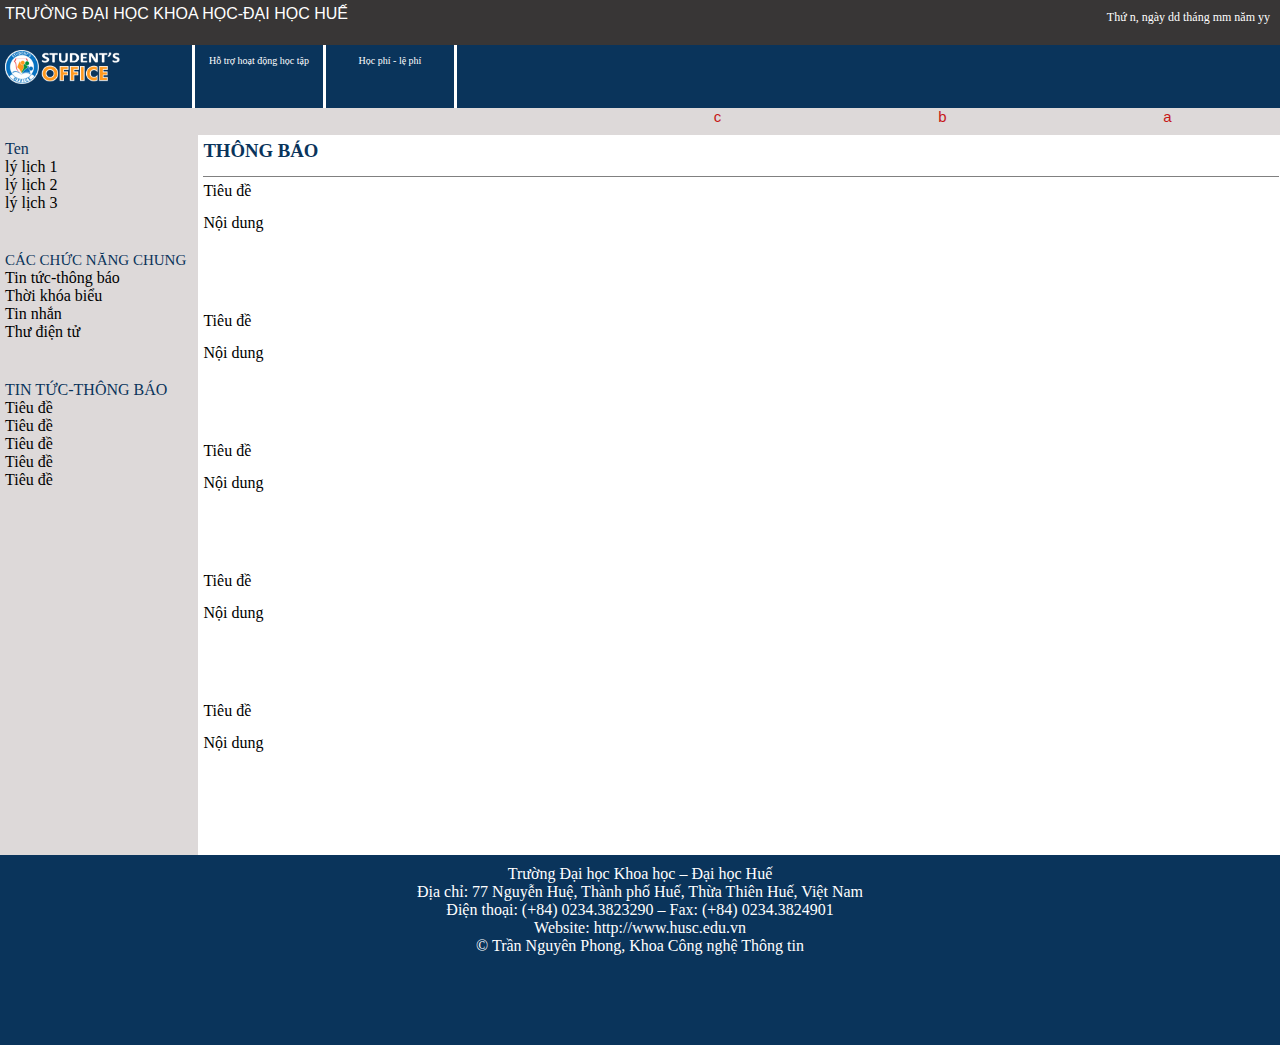
<file: html/index.html>
<!DOCTYPE html>
<html lang="en">

<head>
    <meta charset="UTF-8">
    <meta name="viewport" content="width=device-width, initial-scale=1.0">
    <title>Document</title>
    <link rel="stylesheet" href="css/khoahoc.css">
</head>

<body>
    <div class="tieude">
        <div class="content1">TRƯỜNG ĐẠI HỌC KHOA HỌC-ĐẠI HỌC HUẾ</div>
        <div class="content2">Thứ n, ngày dd tháng mm năm yy </div>
    </div>
    <div class="menu">
        <div class="thanhmenu menu1"><img src="img/logo.png" alt=""></div>
        <div class="thanhmenu menu2">
            <p>Hỗ trợ hoạt động học tập</p>
        </div>
        <div class="thanhmenu menu3">
            <p>Học phí - lệ phí</p>
        </div>
    </div>
    <div class="thoigian">
        <div class="tg">a</div>
        <div class="tg">b</div>
        <div class="tg">c</div>
    </div>
    <div class="thongbao">
        <div class="tb tb1">
            <div class="lylich">
                <div class="ten">Ten</div>
                <div>lý lịch 1</div>
                <div>lý lịch 2</div>
                <div>lý lịch 3</div>
            </div>
            <div class="chucnang">
                <div class="cn">CÁC CHỨC NĂNG CHUNG</div>
                <div>Tin tức-thông báo</div>
                <div>Thời khóa biểu</div>
                <div>Tin nhắn</div>
                <div>Thư điện tử</div>
            </div>
            <div class="tintuc">
                <div class="td1">TIN TỨC-THÔNG BÁO</div>
                <div>Tiêu đề</div>
                <div>Tiêu đề</div>
                <div>Tiêu đề</div>
                <div>Tiêu đề</div>
                <div>Tiêu đề</div>
            </div>
        </div>
        <div class="tb tb2">
            <div class="Ten2">
                <h3>THÔNG BÁO</h3>
            </div>
            <div class="cacthongbao">
                <div class="ctb">
                    <div class="ctb1">Tiêu đề</div>
                    <div class="ctb2">Nội dung</div>
                </div>
                <div class="ctb">
                    <div class="ctb1">Tiêu đề</div>
                    <div class="ctb2">Nội dung</div>
                </div>
                <div class="ctb">
                    <div class="ctb1">Tiêu đề</div>
                    <div class="ctb2">Nội dung</div>
                </div>
                <div class="ctb">
                    <div class="ctb1">Tiêu đề</div>
                    <div class="ctb2">Nội dung</div>
                </div>
                <div class="ctb">
                    <div class="ctb1">Tiêu đề</div>
                    <div class="ctb2">Nội dung</div>
                </div>
            </div>
        </div>
    </div>
    <div class="end">
        Trường Đại học Khoa học – Đại học Huế <br>

        Địa chỉ: 77 Nguyễn Huệ, Thành phố Huế, Thừa Thiên Huế, Việt Nam <br>

        Điện thoại: (+84) 0234.3823290 – Fax: (+84) 0234.3824901 <br>

        Website: http://www.husc.edu.vn <br>

        © Trần Nguyên Phong, Khoa Công nghệ Thông tin
    </div>
</body>

</html>
</file>
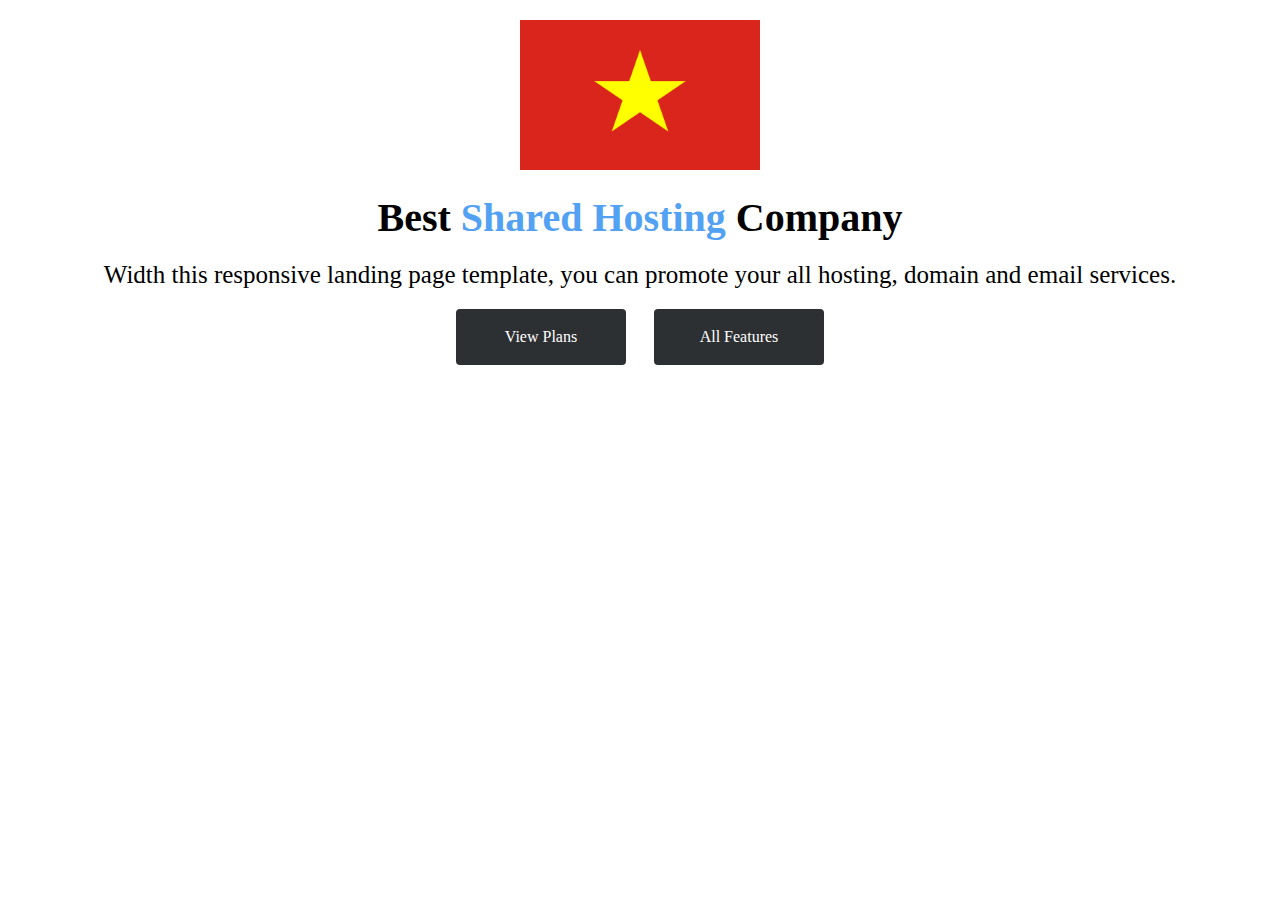
<file: BaiTapHTML/bt1.html>
<!DOCTYPE html>
<html lang="en">
<head>
    <meta charset="UTF-8">
    <meta name="viewport" content="width=device-width, initial-scale=1.0">
    <title>Bài Tập 1</title>
    <link rel="stylesheet" href="css/bt1.css">
</head>
<body>
    <div class="container">
        <img class="laco" src="img/laco.jpg" >
        <h2 class="text">Best <strong class="highlight">Shared Hosting</strong> Company</h2>
        <p class="content">Width this responsive landing page template, you can promote your all hosting, domain and email services.</p>
        <ul class="danhsach">
            <li class="danhsach_list"><a class="danhsach_link" href="#">View Plans</a></li>
            <li class="danhsach_list"><a class="danhsach_link" href="#">All Features</a></li>
        </ul>
    </div>
</body>
</html>
</file>
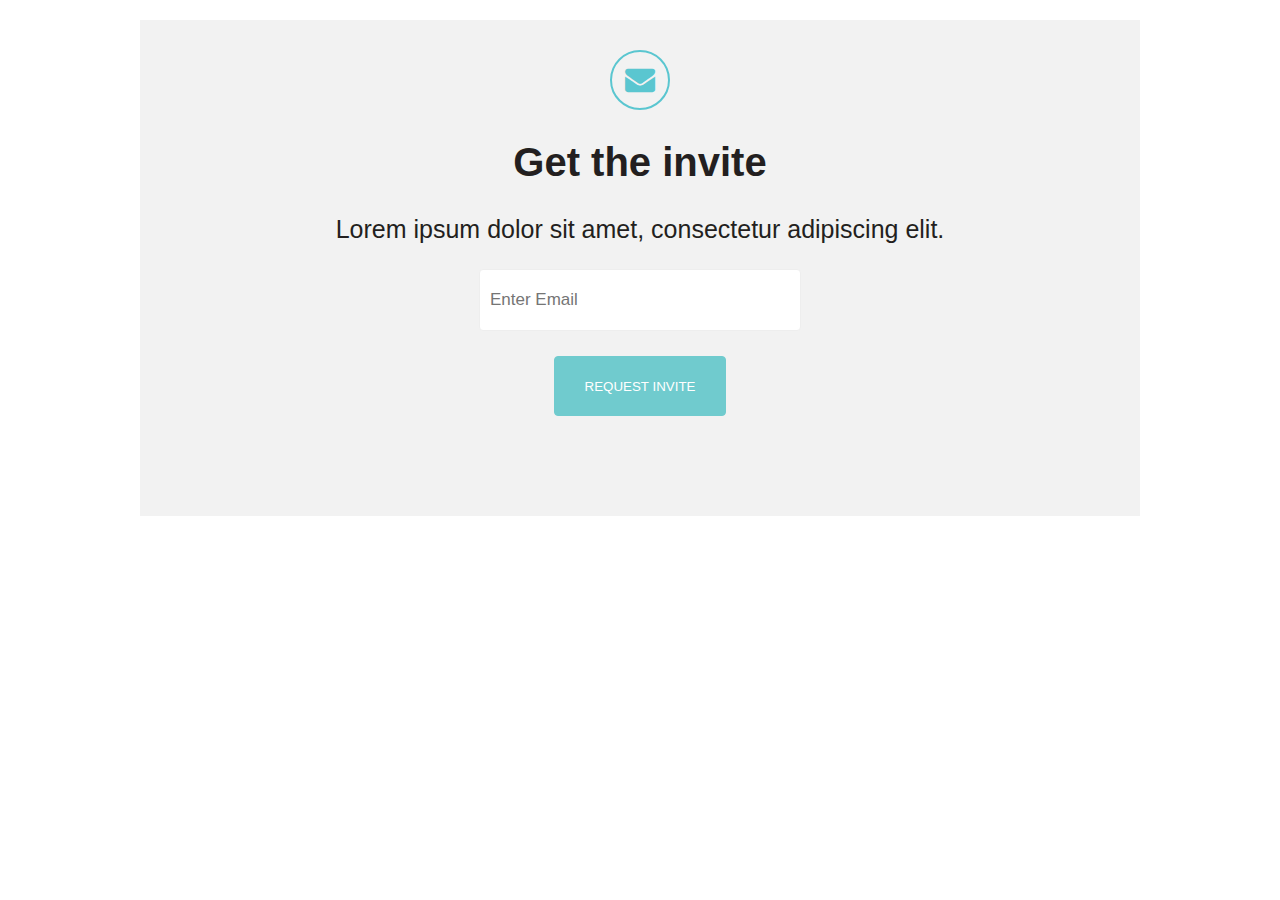
<file: BaiTapHTML/bt3.html>
<!DOCTYPE html>
<html lang="en">
<head>
    <meta charset="UTF-8">
    <meta name="viewport" content="width=device-width, initial-scale=1.0">
    <link rel="stylesheet" href="css/bt3.css">
    <link rel="stylesheet" href="https://cdnjs.cloudflare.com/ajax/libs/font-awesome/4.7.0/css/font-awesome.min.css">
    <title>Bài Tập 3</title>
</head>
<body>
    <div class="container">
        <p class="icon"><i class="fa fa-envelope"></i></p>
        <h2 class="title">Get the invite</h2>
        <p class="text">Lorem ipsum dolor sit amet, consectetur adipiscing elit.</p>
        <P class="email"><input type="email" placeholder="Enter Email"></P>
        <P><button class="click">REQUEST INVITE</button></P>
    </div>
</body>
</html>
</file>
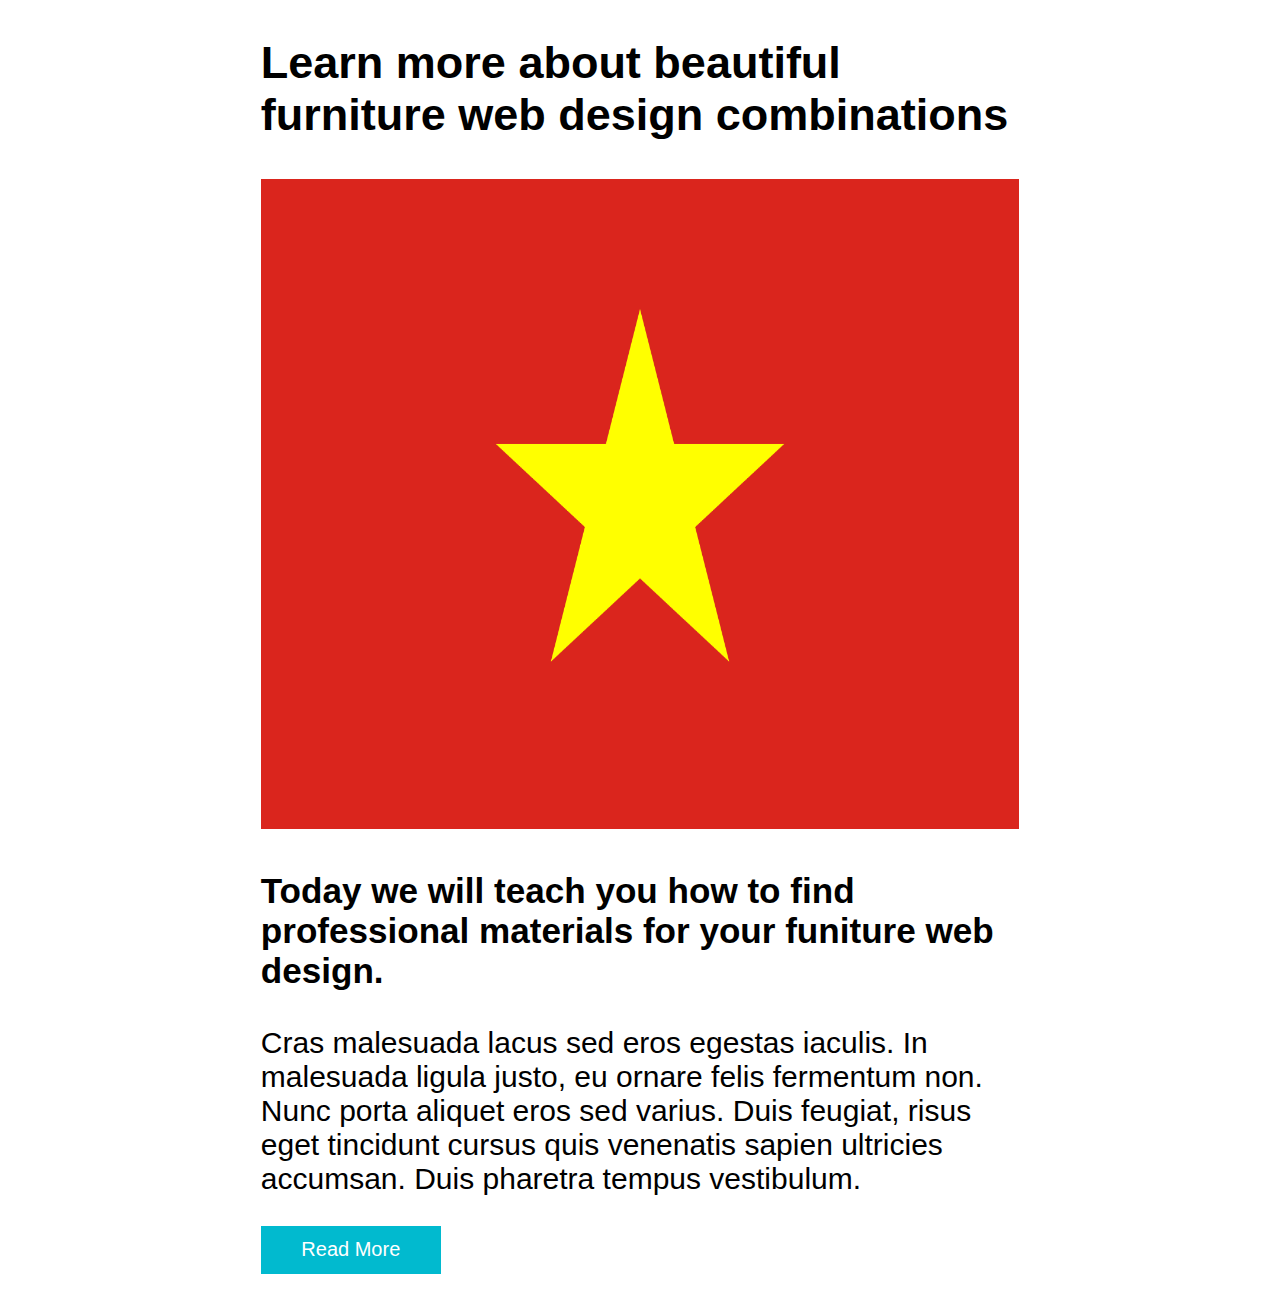
<file: BaiTapHTML/bt4.html>
<!DOCTYPE html>
<html lang="en">
<head>
    <meta charset="UTF-8">
    <meta name="viewport" content="width=device-width, initial-scale=1.0">
    <link rel="stylesheet" href="css/bt4.css">
    <title>Bài Tập 4</title>
</head>
<body>
    <div class="container">
        <h2 class="title">Learn more about beautiful furniture web design combinations</h2>
        <img src="img/laco.jpg" class="photo">
        <h3 class="item">Today we will teach you how to find professional materials for your funiture web design.</h3>
        <p class="text">Cras malesuada lacus sed eros egestas iaculis. In malesuada ligula justo, eu ornare felis fermentum non. Nunc porta aliquet eros sed varius. Duis feugiat, risus eget tincidunt cursus quis venenatis sapien ultricies accumsan. Duis pharetra tempus vestibulum.</p>
        <button class="click_more"><a class="click_a" href="#">Read More</a></button>
    </div>
    
</body>
</html>
</file>
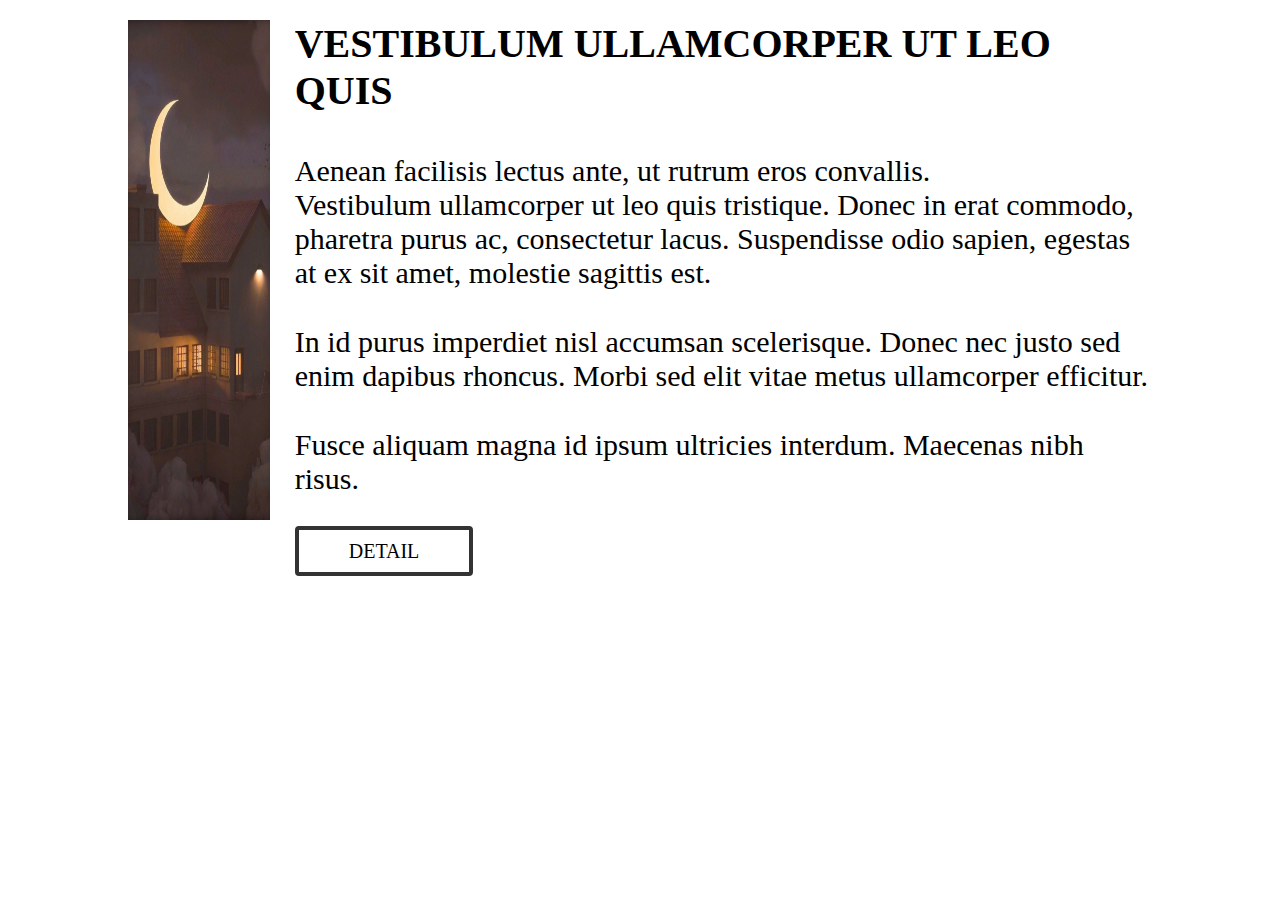
<file: BaiTapHTML/bt5.html>
<!DOCTYPE html>
<html lang="en">
<head>
    <meta charset="UTF-8">
    <meta name="viewport" content="width=device-width, initial-scale=1.0">
    <link rel="stylesheet" href="css/bt5.css">
    <title>Bài Tập 5</title>
</head>
<body>
    <section class="container">
        <div class="photo">
            <img class="img_laco" src="img/img_bai5.jpg">
        </div>
        <div class="item">
            <h2 class="title">Vestibulum ullamcorper ut leo quis</h2>
            <div class="text">
                <p class="content">Aenean facilisis lectus ante, ut rutrum eros convallis.<br>
                Vestibulum ullamcorper ut leo quis tristique. Donec in erat commodo, pharetra purus ac, consectetur lacus. Suspendisse odio sapien, egestas at ex sit amet, molestie sagittis est.</p>
                <p class="content">In id purus imperdiet nisl accumsan scelerisque. Donec nec justo sed enim dapibus rhoncus. Morbi sed elit vitae metus ullamcorper efficitur.</p>
                <p class="content">Fusce aliquam magna id ipsum ultricies interdum. Maecenas nibh risus.</p>
            </div>
            <p class="click"><a class="click_a" href="#">DETAIL</a></p>
        </div>
      </section>
</body>
</html>
</file>
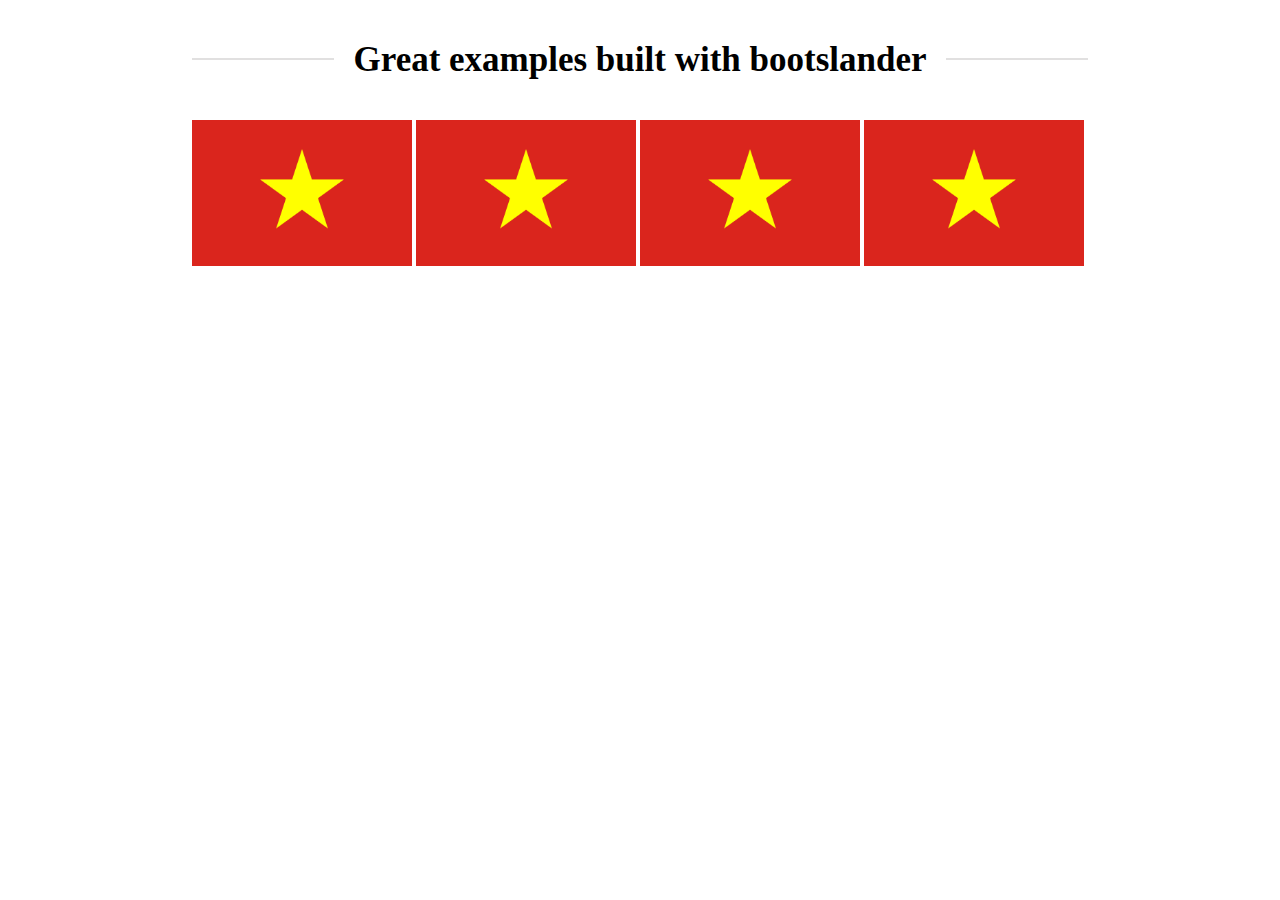
<file: BaiTapHTML/bt6.html>
<!DOCTYPE html>
<html lang="en">
<head>
    <meta charset="UTF-8">
    <meta name="viewport" content="width=device-width, initial-scale=1.0">
    <link rel="stylesheet" href="css/bt6.css">
    <title>Bài Tập 6</title>
</head>
<body>
    <div class="container">
        <h2 class="title"><span class="line">Great examples built with bootslander</span></h2>
        <div class="item">
            <a class="link_img" href="#"><img class="img_laco" src="img/laco.jpg" alt=""></a>
            <a class="link_img" href="#"><img class="img_laco" src="img/laco.jpg" alt=""></a>
            <a class="link_img" href="#"><img class="img_laco" src="img/laco.jpg" alt=""></a>
            <a class="link_img" href="#"><img class="img_laco" src="img/laco.jpg" alt=""></a>
        </div>
    </div>
</body>
</html>
</file>
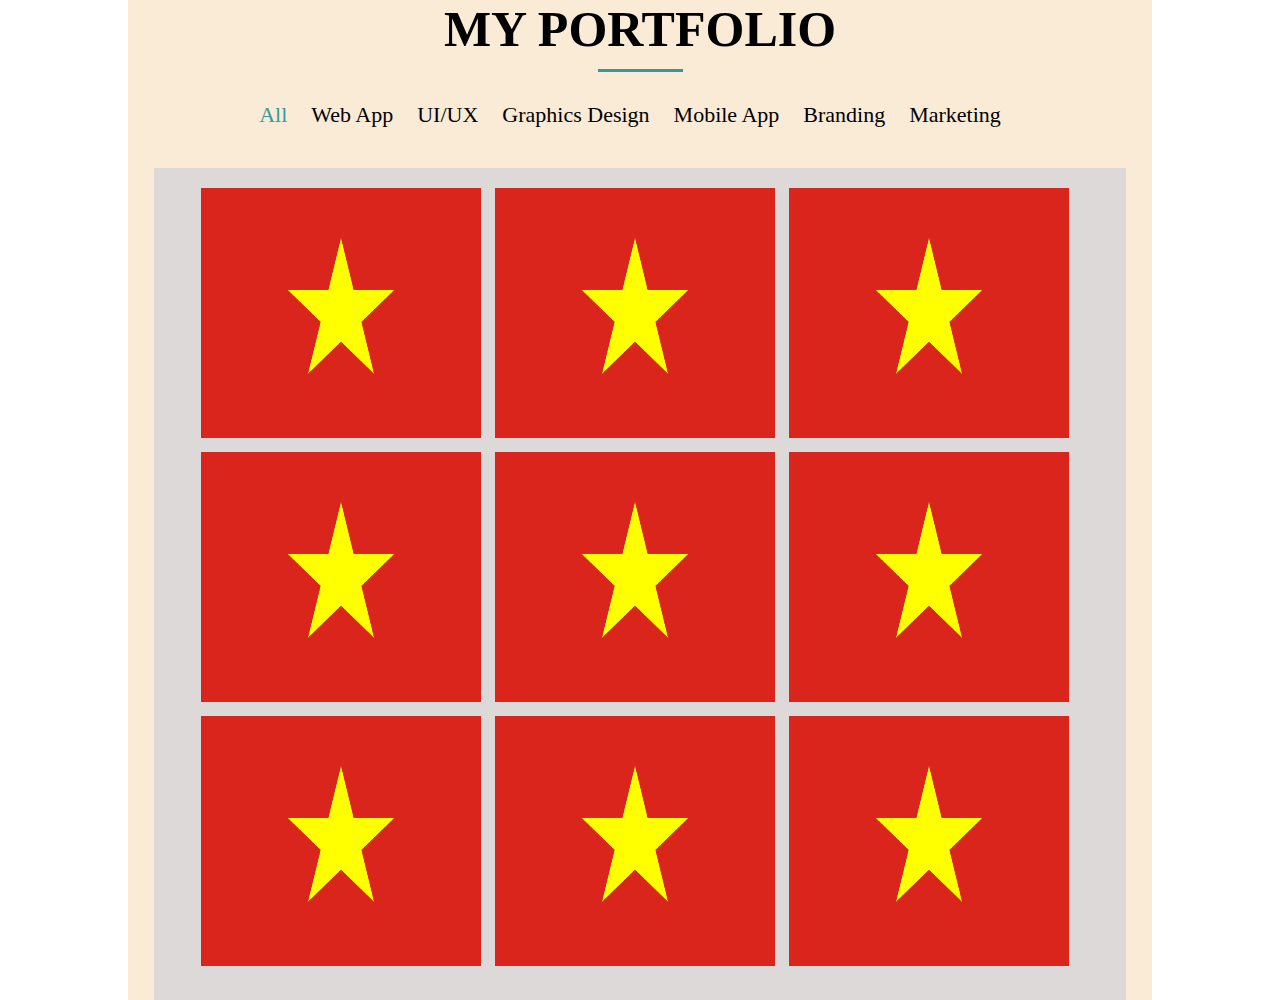
<file: BaiTapHTML/bt7.html>
<!DOCTYPE html>
<html lang="en">
<head>
    <meta charset="UTF-8">
    <meta name="viewport" content="width=device-width, initial-scale=1.0">
    <link rel="stylesheet" href="css/bt7.css">
    <title>Bài Tập 7</title>
</head>
<body>
    <div class="container">
        <h2 class="title">my portfolio</h2>
        <ul class="home">
            <li class="home_li"><a class="home_link home_all" href="#">All</a></li>
            <li class="home_li"><a class="home_link" href="#">Web App</a></li>
            <li class="home_li"><a class="home_link" href="#">UI/UX</a></li>
            <li class="home_li"><a class="home_link" href="#">Graphics Design</a></li>
            <li class="home_li"><a class="home_link" href="#">Mobile App</a></li>
            <li class="home_li"><a class="home_link" href="#">Branding</a></li>
            <li class="home_li"><a class="home_link" href="#">Marketing</a></li>
        </ul>
        <div class="menu">
            <div class="item"><img class="item_anh" src="img/laco.jpg" ></div>
            <div class="item"><img class="item_anh" src="img/laco.jpg" ></div>
            <div class="item"><img class="item_anh" src="img/laco.jpg" ></div>
            <div class="item"><img class="item_anh" src="img/laco.jpg" ></div>
            <div class="item"><img class="item_anh" src="img/laco.jpg" ></div>
            <div class="item"><img class="item_anh" src="img/laco.jpg" ></div>
            <div class="item"><img class="item_anh" src="img/laco.jpg" ></div>
            <div class="item"><img class="item_anh" src="img/laco.jpg" ></div>
            <div class="item"><img class="item_anh" src="img/laco.jpg" ></div>
        </div>
    </div>
</body>
</html>
</file>
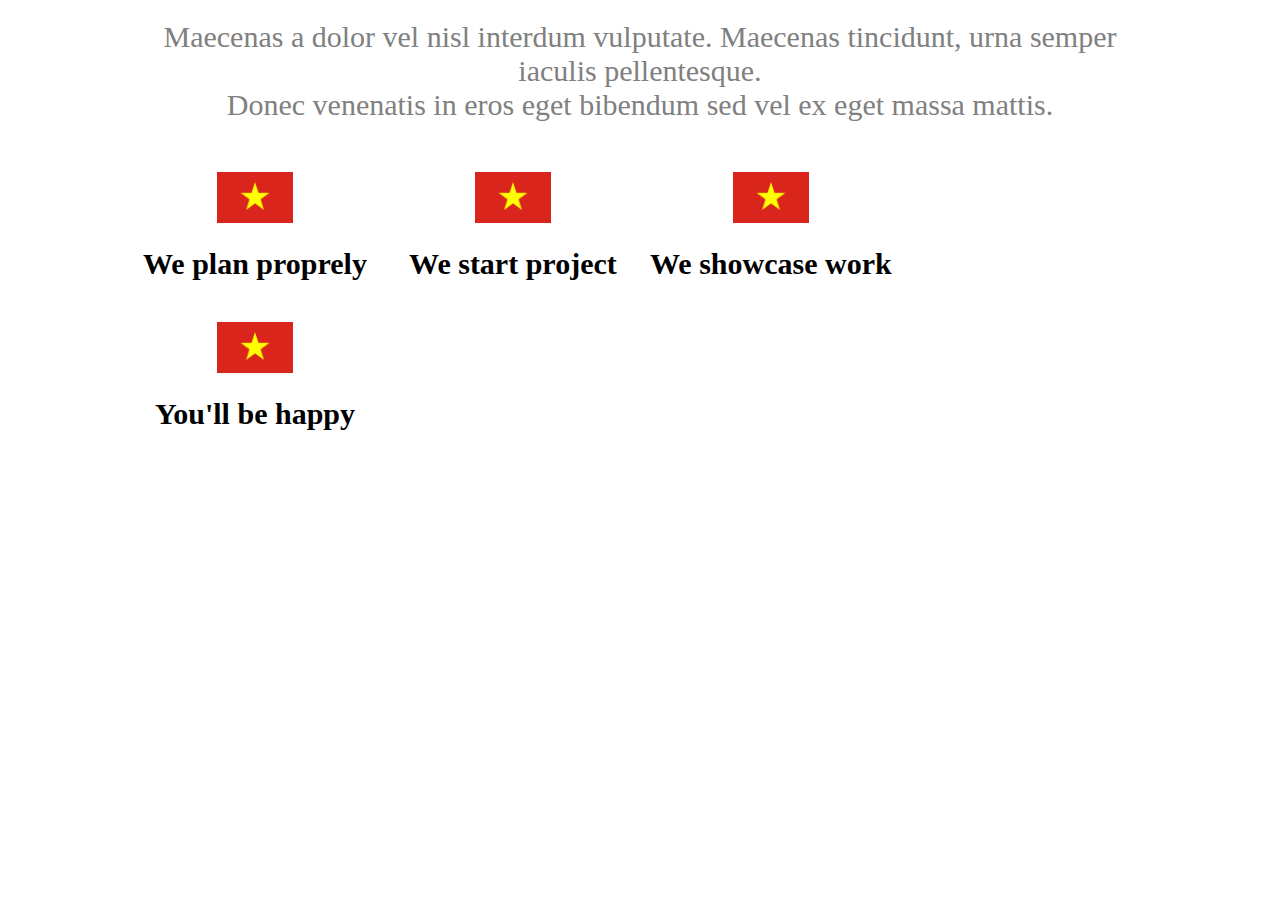
<file: BaiTapHTML/bt8.html>
<!DOCTYPE html>
<html lang="en">
<head>
    <meta charset="UTF-8">
    <meta name="viewport" content="width=device-width, initial-scale=1.0">
    <link rel="stylesheet" href="css/bt8.css">
    <title>Bài Tập 8</title>
</head>
<body>
    <div class="container">
        <p class="text">Maecenas a dolor vel nisl interdum vulputate. Maecenas tincidunt, urna semper iaculis pellentesque.<br>Donec venenatis in eros eget bibendum sed vel ex eget massa mattis.</p>
        <div class="item">
            <a href="#" class="item_link">
                <img class="item_anh" src="img/laco.jpg">
                <p class="item_text">We plan proprely</p>
            </a>
        </div>
        <div class="item">
            <a href="#" class="item_link">
                <img class="item_anh" src="img/laco.jpg">
                <p class="item_text">We start project</p>
            </a>
        </div>
        <div class="item">
            <a href="#" class="item_link">
                <img class="item_anh" src="img/laco.jpg">
                <p class="item_text">We showcase work</p>
            </a>
        </div>
        <div class="item">
            <a href="#" class="item_link">
                <img class="item_anh" src="img/laco.jpg">
                <p class="item_text">You'll be happy</p>
            </a>
        </div>
    </div>
</body>
</html>
</file>
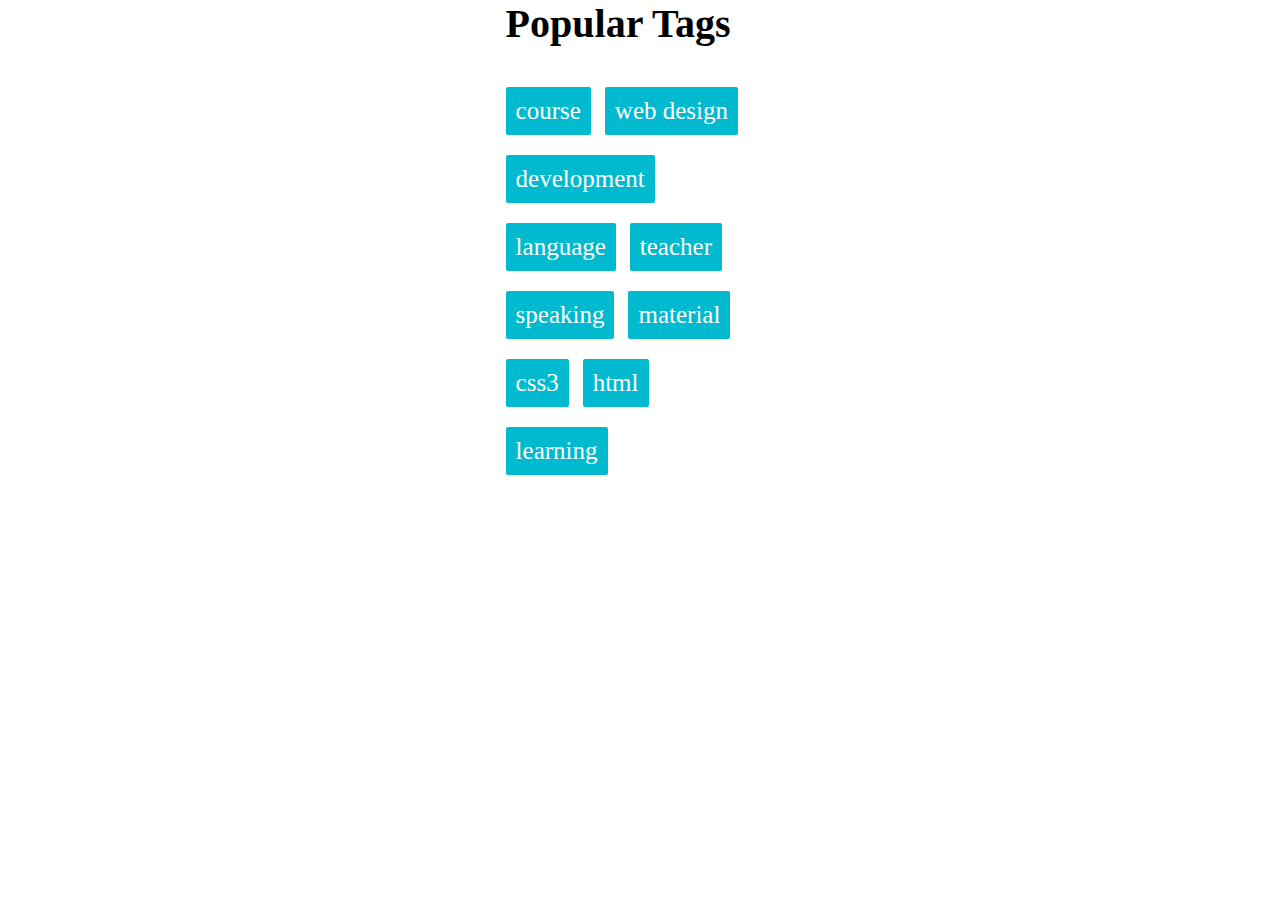
<file: BaiTapHTML/bt9.html>
<!DOCTYPE html>
<html lang="en">
<head>
    <meta charset="UTF-8">
    <meta name="viewport" content="width=device-width, initial-scale=1.0">
    <link rel="stylesheet" href="css/bt9.css">
    <title>Bài Tập 9</title>
</head>
<body>
    <div class="container">
        <h2 class="title">Popular Tags</h2>
        <div class="item">
          <div class="item_text"><a class="item_link" href="#">course</a></div>
          <div class="item_text"><a class="item_link" href="#">web design</a></div>
          <div class="item_text"><a class="item_link" href="#">development</a></div>
          <div class="item_text"><a class="item_link" href="#">language</a></div>
          <div class="item_text"><a class="item_link" href="#">teacher</a></div>
          <div class="item_text"><a class="item_link" href="#">speaking</a></div>
          <div class="item_text"><a class="item_link" href="#">material</a></div>
          <div class="item_text"><a class="item_link" href="#">css3</a></div>
          <div class="item_text"><a class="item_link" href="#">html</a></div>
          <div class="item_text"><a class="item_link" href="#">learning</a></li>
        </div>
    </div>
</body>
</html>
</file>
<file: html/css/khoahoc.css>
*{
  margin: 0;
  padding: 0;
}
.tieude{
  display: grid;
  height: 5vh;
  color: white;
  background-color: rgb(56, 54, 54);
  grid-template-columns: repeat(2, 1fr);
  grid-template-areas: 
  "aa bb"
}
.content1{
  font-family: 'Gill Sans', 'Gill Sans MT', Calibri, 'Trebuchet MS', sans-serif;
  grid-area: aa;
  text-align: left;
  padding: 5px;
}
.content2{
  grid-area: bb;
  font-size: 12px;
  text-align: right;
  padding: 10px;
}
.menu{
  height: 7vh;
  background-color: #0a345b;
  color: white;
}
.thanhmenu{
  height: 7vh;
  float: left;
}
.menu1{
  width: 15%;
}
.menu1 img{
  width: 60%;
  padding: 5px;
}
.menu2{
  width: 10%;
  font-size: 10px;
  border-left: solid white;
  border-right: solid white;
  text-align: center;
}
.menu2 p{
  padding: 10px;
  background-color: #0a345b;
  color: white;
}
.menu3{
  width: 10%;
  font-size: 10px;
  border-right: solid white;
  text-align: center;
}
.menu3 p{
  padding: 10px;
  background-color: #0a345b;
  color: white;
}
.thoigian{
  height: 3vh;
  background-color: rgb(221, 217, 217);
}
.tg{
  height: 3vh;
  width: 25vh;
  float: right;
  color: rgb(198, 23, 23);
  text-align: center;
  font-family: 'Gill Sans', 'Gill Sans MT', Calibri, 'Trebuchet MS', sans-serif;
  font-size: 15px;
}
.thongbao{
  height: 80vh;
}
.tb{
  float: left;
  height: 80vh;
}
.tb1{
  width: 15.5%;
  background-color: rgb(221, 217, 217);
  text-align:left;
}
.lylich{
  margin-bottom: 30px;
  padding: 5px;
}
.ten{
  height: 20%;
  color:  #0a345b;
}
.chucnang{
  margin-bottom: 30px;
  padding: 5px;
}
.cn{
  height: 30%;
  font-size: 15px;
  color:  #0a345b;
}
.hoso{
  font-size: 10px;
  height: 20%;
}
.tintuc{
  padding: 5px;
}
.td1{
  color:  #0a345b;
}
.tb2{
  width: 84%;
  padding-left: 5px;
}
.Ten2{
  color: #0a345b;
  height: 5%;
  padding-top: 5px;
  border-bottom: 1px solid gray;
}
.cacthongbao{
  height: 95%;
  padding-top: 5px;
}
.ctb{
  height: 19%;
}
.ctb1{
  height: 25%;
}
.ctb2{
  height: 75%;
}

.end{
  height: 20vh;
  background-color:#0a345b;
  color: white;
  text-align: center;
  padding-top: 10px;
}
</file>
<file: BaiTapHTML/css/bt1.css>
*{
    margin: 0;
    padding: 0;
}
.container{
    text-align: center;
    margin: 20px auto;
}
.laco{
    width: 240px;
    height: 150px;
    text-align: center;
    margin-bottom: 20px;
}
.text{
    font-size: 40px;
    margin-bottom: 20px;
}
.highlight{
    color: rgb(83, 161, 243);
}
.content{
    margin-bottom: 20px;
    font-size: 25px;
}
.danhsach_list{
    display: inline;
    margin: 0 12px;
}
.danhsach_link{
    background-color: #2d3032;
    border-radius: 4px;
    color: #fff;
    display: inline-block;
    height: 56px;
    line-height: 56px;
    min-width: 170px;
    text-decoration: none;
}
.danhsach_link:hover{
    background-color:#00aeef;
}
</file>
<file: BaiTapHTML/css/bt3.css>
*{
    margin: 0;
    padding: 0;
}
body {
    color: #231f20;
    font-family: Helvetica,sans-serif;
    font-size: 16px;
}
.container{
    background-color: #f2f2f2;
    margin: 20px auto;
    padding: 30px 0 100px;
    text-align: center;
    width: 1000px;
}
.icon{
    border: 2px solid #5ac6d0;
    border-radius: 50%;
    display: inline-block;
    height: 56px;
    margin-bottom: 30px;
    line-height: 55px;
    text-align: center;
    width: 56px;
    font-size: 30px;
    color: #5ac6d0;
}
.title{
    font-size: 40px;
    margin-bottom: 30px;
}
.text{
    font-size: 25px;
    margin-bottom: 25px;
}
input[type=email] {
    background-color: #fff;
    border: 1px solid #eee;
    border-radius: 4px;
    font-size: 17px;
    padding: 20px 10px;
    width: 300px;
    margin-bottom: 25px;
}
.click{
    background-color: #70cbce;
    border: 1px solid #70cbce;
    border-radius: 4px;
    color: #fff;
    cursor: pointer;
    height: 60px;
    min-height: 60px;
    padding: 0 30px;
    transition: 0.3s all;
}
.click:hover {
    background-color: #de4a1e;
    border: 1px solid #de4a1e;
}
</file>
<file: BaiTapHTML/css/bt4.css>
.container{
    width: 60%;
    font-family: Helvetica,sans-serif;
    font-size: 30px;
    margin: 30px auto;
}
.photo{
    width: 100%;
    height: 650px;
}
.click_more{
    background-color: #01bacf;
    height: 48px;
    width: 180px;
    border:none;
}
.click_a{
    text-decoration: none;
    color: white;
    font-size: 20px;
    text-align: center;
}
.click_more:hover{
    background-color: #de4a1e;
}
</file>
<file: BaiTapHTML/css/bt5.css>
*{
    margin: 0;
    padding: 0;
}
.container{
    width: 80%;
    display: flex;
    margin: 20px auto;
}
.photo{
    width: 40%;
}
.img_laco{
    width: 85%;
    height: 500px;
}
.title{
    font-size: 40px;
    text-transform: uppercase;
    margin-bottom: 40px;
}
.item{
    font-size: 30px;
}
.content{
    margin-bottom: 35px;
}
.click_a{
    text-decoration: none;
    font-size: 20px;
    color: black;
    min-width: 70px;
    padding: 10px 50px 10px;
    border: 4px solid #333;
    border-radius: 4px;
    text-align: center;
}
.click_a:hover{
    background-color: black;
    color: white;
}
</file>
<file: BaiTapHTML/css/bt6.css>
*{
    margin: 0;
    padding: 0;
}
.container{
    margin: 40px auto;
    width: 70%;
}
.title{
    font-size: 35px;
    text-align: center;
    position: relative;
    margin-bottom: 40px;
}
.title .line{
    background-color: #fff;
    padding: 0 20px;
    position: relative;
    z-index: 1;
}
.title::after{
    background-color: #e1e0e0;
    content: "";
    display: block;
    height: 2px;
    position: absolute;
    top: 18px;
    width: 100%;
}
.item{
    width: 100%;
    display: flex;
}
.img_laco{
    width: 98%;
    display: inline-block;
}
</file>
<file: BaiTapHTML/css/bt7.css>
*{
    margin: 0;
    padding: 0;
}
.container{
    width: 80%;
    background-color: antiquewhite;
    margin: 0px auto;
    text-align: center;
}
.title{
    text-transform: uppercase;
    text-align: center;
    font-size: 50px;
    margin-bottom: 30px;
}
/* line của h2 */
.title:after{
  background-color: #339999;
  content: "";
  display: block;
  height: 3px;
  margin: 11px auto 30px;
  width: 85px;
}
.home{
    margin-bottom: 40px;
    text-align: center;
}
.home_li{
    display: inline;
    font-size: 22px;
    margin-right: 20px;
}
.home_all{
    color: #359a9a !important;
}
.home_link{
    text-decoration: none;
    color: black;
}
.menu{
    width: 95%;
    margin: 0px auto;
    background-color: rgb(221, 217, 217);
    padding: 20px;
    box-sizing: border-box;
}
.item{
    display:inline;
    width: 100%;
    flex-wrap: wrap;
    margin-right: 10px;
} 
.item_anh{
    width: 30%;
    height: 250px;
    margin-bottom:10px;
}
</file>
<file: BaiTapHTML/css/bt8.css>
*{
    margin: 0;
    padding: 0;
}
.container{
    margin: 20px auto;
    width: 80%;
}
.text{
    font-size: 30px;
    text-align: center;
    color: grey;
    margin-bottom: 50px;
}
.item{
    width: 24.8%;
    height: 150px;
    display: inline-block;
    text-align: center;
}
.item_link{
    text-decoration: none;
}
.item_anh{
    width: 30%;
}
.item_text{
    font-size: 30px;
    font-weight: bold;
    color: black;
    margin-top: 20px;
}
.item_text:hover{
    color:red;
}
</file>
<file: BaiTapHTML/css/bt9.css>
*{
    margin: 0;
    padding: 0;
}
.container{
    width: 30%;
    margin: 0px auto;
}
.title{
    font-size: 40px;
    margin-left: 15%;
    margin-bottom: 30px;
}
.item{
    width:70%;
    margin: 10px auto;
}
.item_text{
    display: inline-block;
    margin-top: 10px;
    margin-bottom: 10px;
    margin-right: 10px;
}
.item_link{
    background-color: #01bacf;
    font-size: 25px;
    border-radius: 2px;
    display: inline-block;
    text-decoration: none;
    color: #fff;
    padding: 10px 10px 10px;
}
.item_link:hover{
    background-color: #9ae13e;
}
</file>
